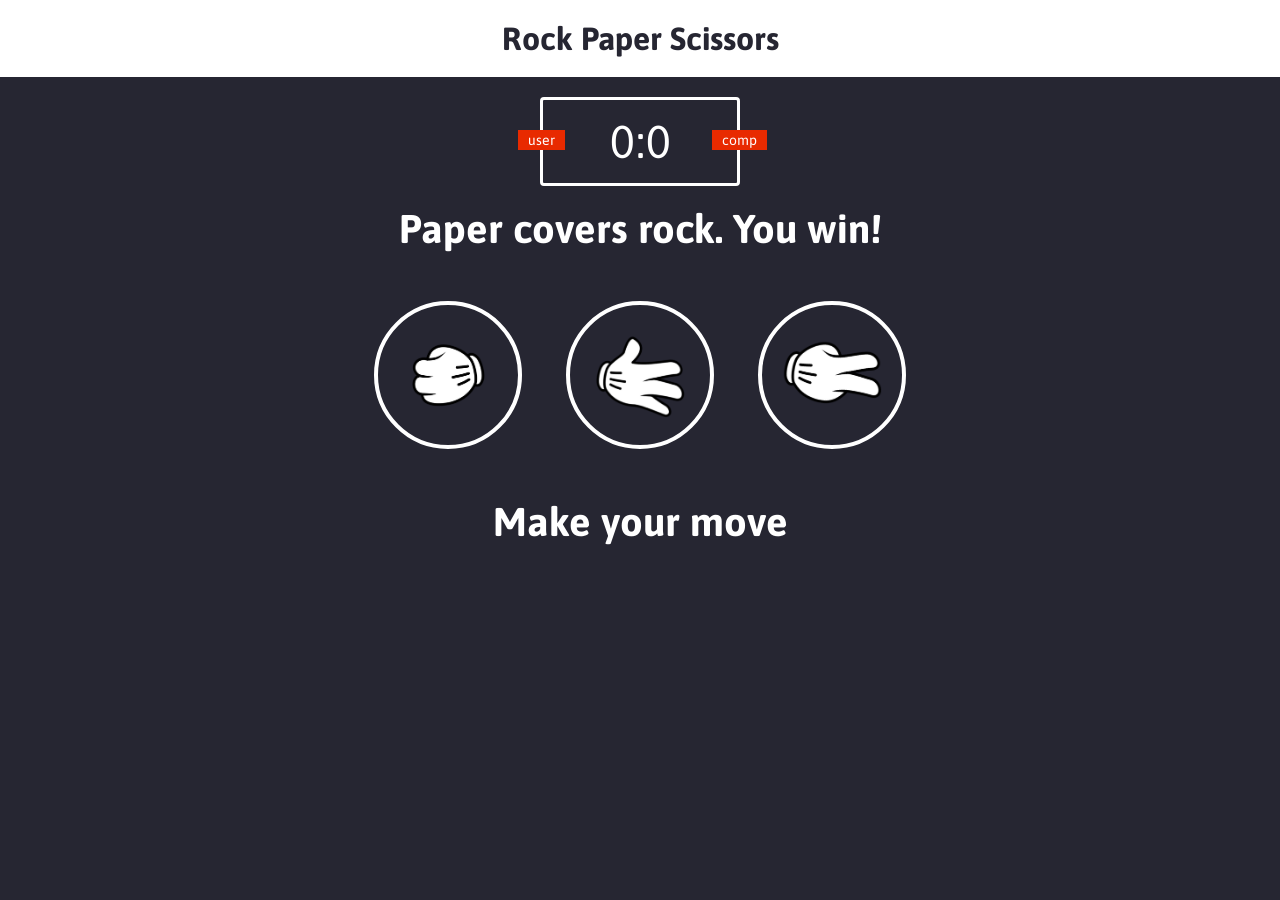
<file: index.html>
<html lang="en">
<head>
    <meta charset="UTF-8">
    <meta http-equiv="X-UA-Compatible" content="IE=edge">
    <meta name="viewport" content="width=device-width, initial-scale=1.0">
    <title>Rock-Paper-Scissors-Game</title>
    <link rel="stylesheet" href="Style.css">
</head>
<body>
<header><h1>Rock Paper Scissors</h1>
</header>
<div class="score-board">
    <div id="user-label" class="badge">user</div>
    <div id="computer-label" class="badge">comp</div>
    <span id="user-score">0</span>:<span id="computer-score">0</span>
</div>
<div class="result"><p>Paper covers rock. You win!</p></div>
<div class="choices">
    <div class="choice" id="r"><img src="images/rock.png"></div>
    <div class="choice" id="p"><img src="images/paper.png"></div>
    <div class="choice" id="s"><img src="images/scissors.png"></div>
</div>

<p id="action-message">Make your move</p>
<div class="btn" id="btnn">
<button id="replay" onclick="location.reload();">Replay</button>
</div>
<script src="Function.js" charset="utf-8"></script>
</body>
</html>
</file>
<file: Style.css>
@import url('https://fonts.googleapis.com/css2?family=Asap:wght@400;700&display=swap');

*{
    margin: 0;
    padding: 0;
    box-sizing: border-box;
}

body{
    background-color: #262632;
}

header{
    background: white;
    padding: 20px;
}

header > h1{
    color: #262632;
    text-align: center;
    font-family: Asap,sans-serif;
}

.score-board{
    margin: 20px auto;
   border: 3px solid white; 
   border-radius: 4px;
   text-align: center;
   width: 200px;
   color: white;
   font-size: 46px;
   padding: 15px 20px;
   font-family: Asap, sans-serif;
   position: relative;
}

.badge{
    background: #e82a00;
    font-size: 14px;
    padding: 2px 10px;
    font-family: Asap, sans-serif;
}


#user-label{
    position: absolute;
    top: 30px;
    left: -25px;
}

#computer-label{
    position: absolute;
    top: 30px;
    right: -30px;
}

.result{
font-size: 40px;
color: white;
}

.result > p{
    text-align: center;
    font-weight: bold;
    font-family: Asap, sans-serif;
}

.choices{
    margin: 50px 0;
    text-align: center;
}

.choice{
    border: 4px solid white;
    border-radius: 50%;
    margin: 0 20px;
    padding: 20px ;
    display: inline-block;
    transition: all 0.3s ease;

}

.choice:hover{
    background: white;
    cursor: pointer;
}

#action-message{
    text-align: center;
    color: white;
    font-size: 40px;
    font-weight: bold ;
    font-family: Asap, sans-serif;
}
img{
    width: 100px; ;
    height:auto;
}

.green-glow{
    border: 4px solid green;
    box-shadow: 0 0 10px darkgreen;;;
}

.red-glow{
    border: 4px solid red;
    box-shadow: 0 0 10px darkred;;;
}

.gray-glow{
    border: 4px solid gray;
    box-shadow: 0 0 10px darkgray;;;
}

.btn{
    text-align: center;
    margin: 50px;
    display: none;
}


#replay{
    text-align: center;
    color: rgb(0, 0, 0);
    font-size: 20px;
    font-weight: bold ;
    font-family: Asap, sans-serif;
    padding: 20px 20px;
    margin: auto;
    
}

#replay:hover{
    cursor: pointer;
}
</file>
